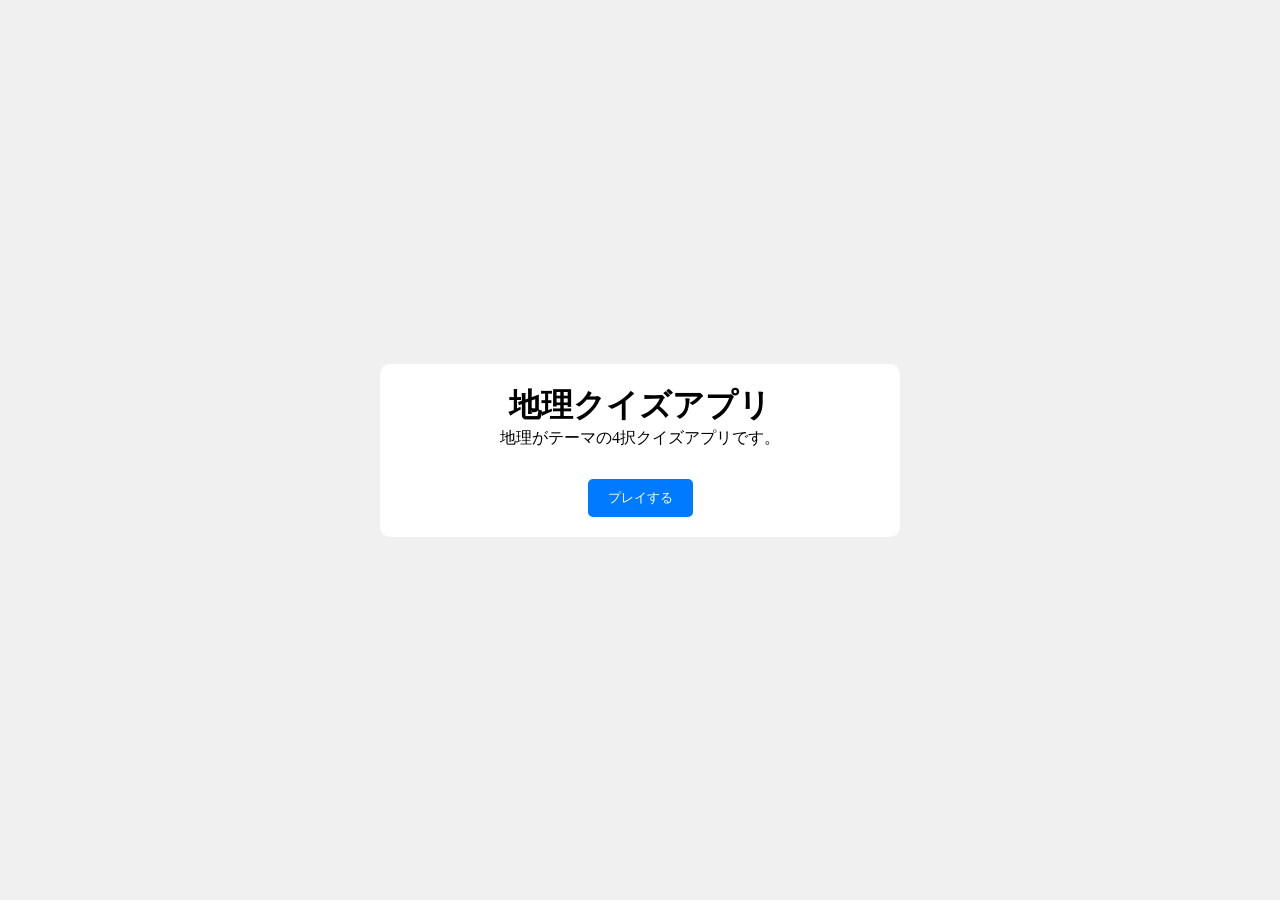
<file: index.html>
<!DOCTYPE html>
<html lang="en">

<head>
    <meta charset="UTF-8">
    <meta name="viewport" content="width=device-width, initial-scale=1.0">
    <title>地理クイズアプリ</title>
    <link rel="stylesheet" href="quiz.css">
</head>

<body>
    <div class="container">
        <!-- スタート画面 -->
        <div id="startPage" class="page w-md gap-lg">
            <div class="flex-col">
                <h1>地理クイズアプリ</h1>
                <div>地理がテーマの4択クイズアプリです。</div>
            </div>
            <div class="flex-col">
                <button type="button" id="startButton" class="button">
                    プレイする
                </button>
            </div>
        </div>

        <!-- クイズの問題画面 -->
        <div id="questionPage" class="page hidden w-lg gap-lg">
            <div class="flex-col text-lg">
                <h2 id="questionNumber">大問1</h2>
                <div id="questionText">問題文</div>
            </div>
            <progress id="questionProgress" max="100" value="0" class="progress">
            </progress>
            <div class="grid-col-2">
                <button type="button" class="button">選択肢1</button>
                <button type="button" class="button">選択肢2</button>
                <button type="button" class="button">選択肢3</button>
                <button type="button" class="button">選択肢4</button>
            </div>

        </div>

        <!-- クイズの結果画面 -->
        <div id="resultPage" class="page hidden w-md gap-lg">
            <div class="flex-col text-lg">
                <h2>クイズ結果</h2>
                <div id="resultMessage">正解率 50% </div>
            </div>
            <div class="flex-col">
                <button type="button" id="backButton" class="button">
                    スタート画面に戻る
                </button>
            </div>
        </div>
    </div>

    <dialog id="dialog" class="dialog w-sm">
        <div class="flex-col gap-sm">
            <div id="questionResult" class="text-64 ">〇</div>
            <button type="button" id="nextButton" class="button text-md">
                次の問題へ
            </button>
        </div>
    </dialog>

    <script type="module" src="quiz.js"></script>
</body>

</html>
</file>
<file: quiz.css>
* {
    margin: 0;
    padding: 0;
}

/* 全ページ共通のスタイル */
.container {
    display: flex;
    flex-direction: column;
    justify-content: center;
    align-items: center;
    height: 100vh;
    background-color: #f0f0f0;
}

/* 各ページ共通のスタイル */
.page {
    display: flex;
    flex-direction: column;
    justify-content: center;
    align-items: center;
    padding: 20px;
    background-color: #fff;
    border-radius: 10px;
}

/* ページ非表示のスタイル */
.page.hidden {
    display: none;
}

/* フレックスボックス */
.flex-col {
    display: flex;
    flex-direction: column;
    justify-content: center;
    align-items: center;
}
.flex-row {
    display: flex;
    flex-direction: row;
    justify-content: center;
    align-items: center;
}

/* グリッドレイアウト */
.grid-col-2{
    display: grid;
    grid-template-columns: 1fr 1fr;
    gap: 10px;
    width: 100%;
}

/* 余白 */
.gap-sm {gap: 10px;}
.gap-md {gap: 20px;}
.gap-lg {gap: 30px;}
/* 横幅 */
.w-sm {width: 320px;}
.w-md {width: 480px;}
.w-lg {width: 640px;}
/* テキストサイズ */
.text-sm {font-size: 12px;}
.text-md {font-size: 16px;}
.text-lg {font-size: 20px;}

/* ボタン */
.button{
width: 100%;
padding: 10px 20px;
border: none;
border-radius: 5px;
background-color: #007bff;
color: #fff;
}
.button:hover{
    background-color: #0056b3;
}
.button:active{
    background-color: #0056b3;
}

/* テキスト */
.text-64{
    font-size: 64px;
}
/* ダイアログ */
.dialog{
    margin: auto;
    padding: 20px;
}
dialog::backdrop{
    background-color: rgba(0, 0, 0, 0.7);
}

/* プログレスバー */
.progress{
    width: 100%;
    height: 10px;
    -webkit-appearance: none;
}
::webkit-progress-value{
    background-color: orange;
}
</file>
